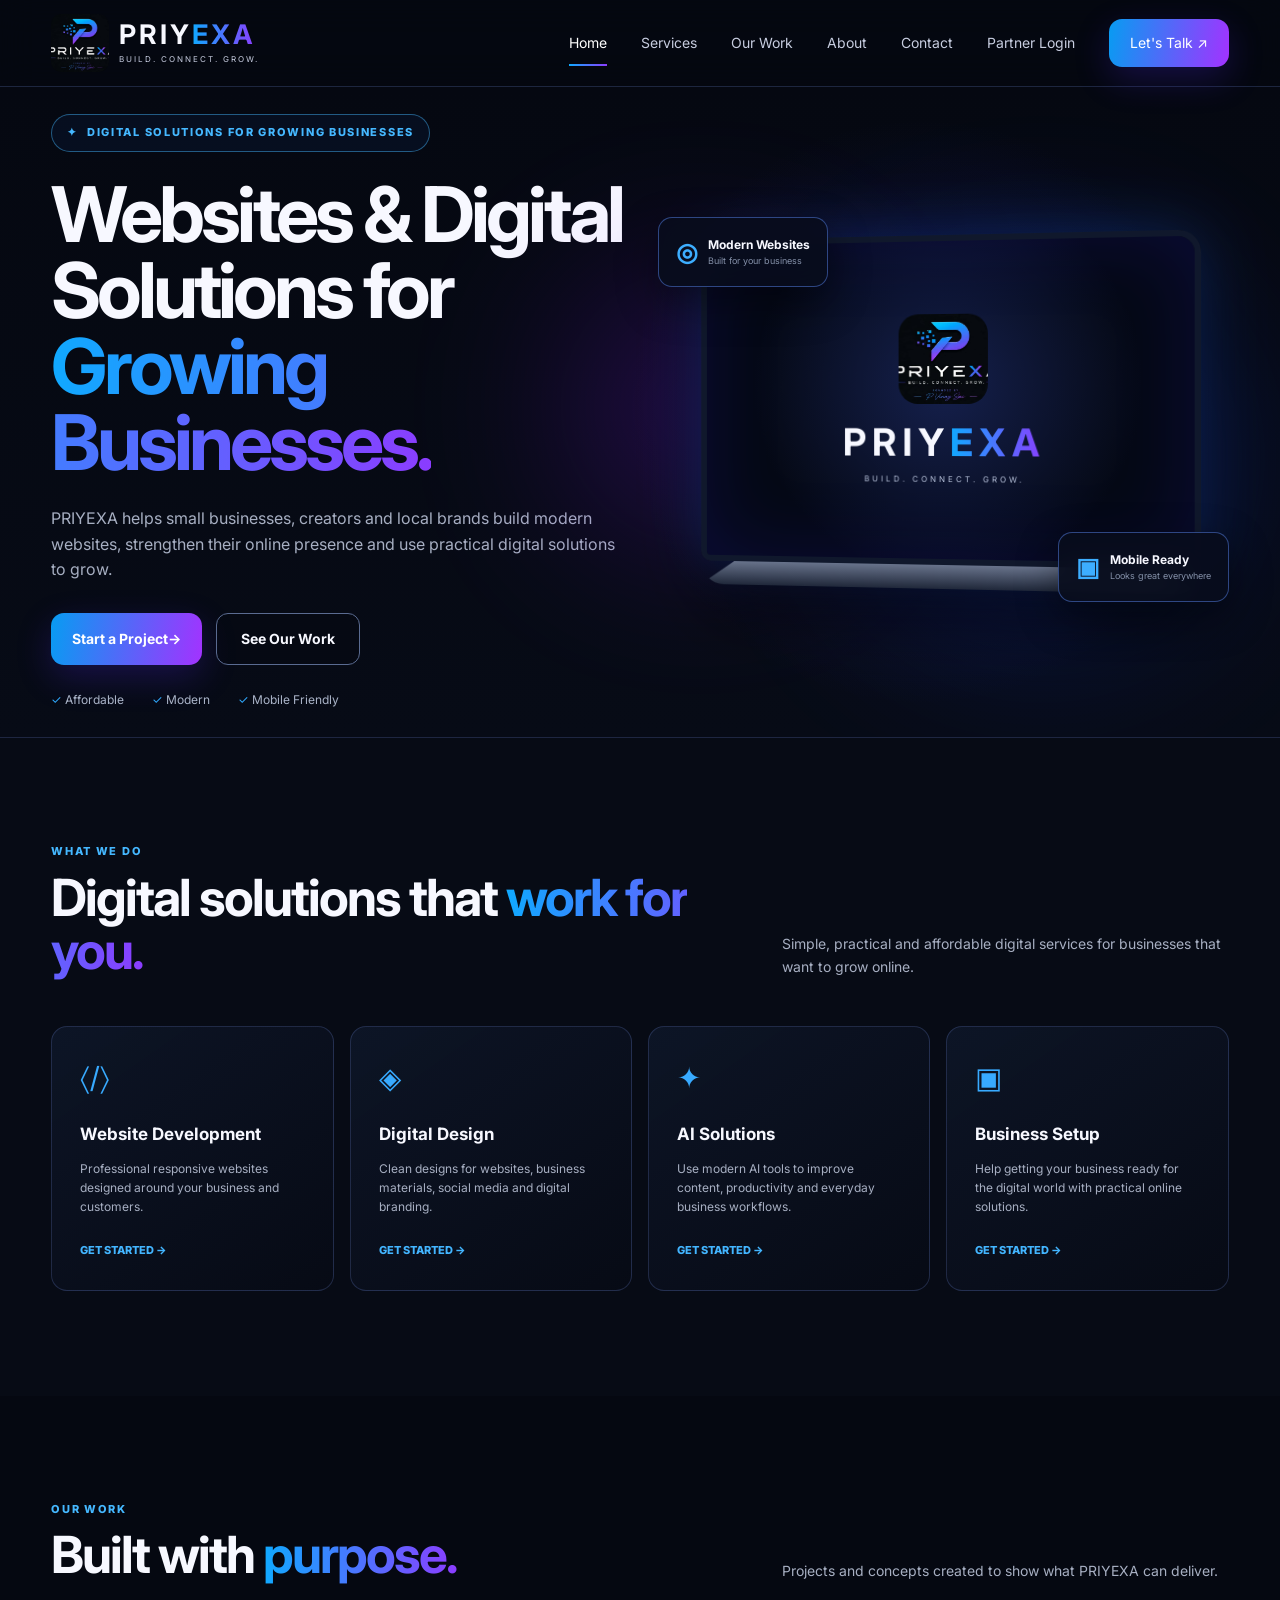
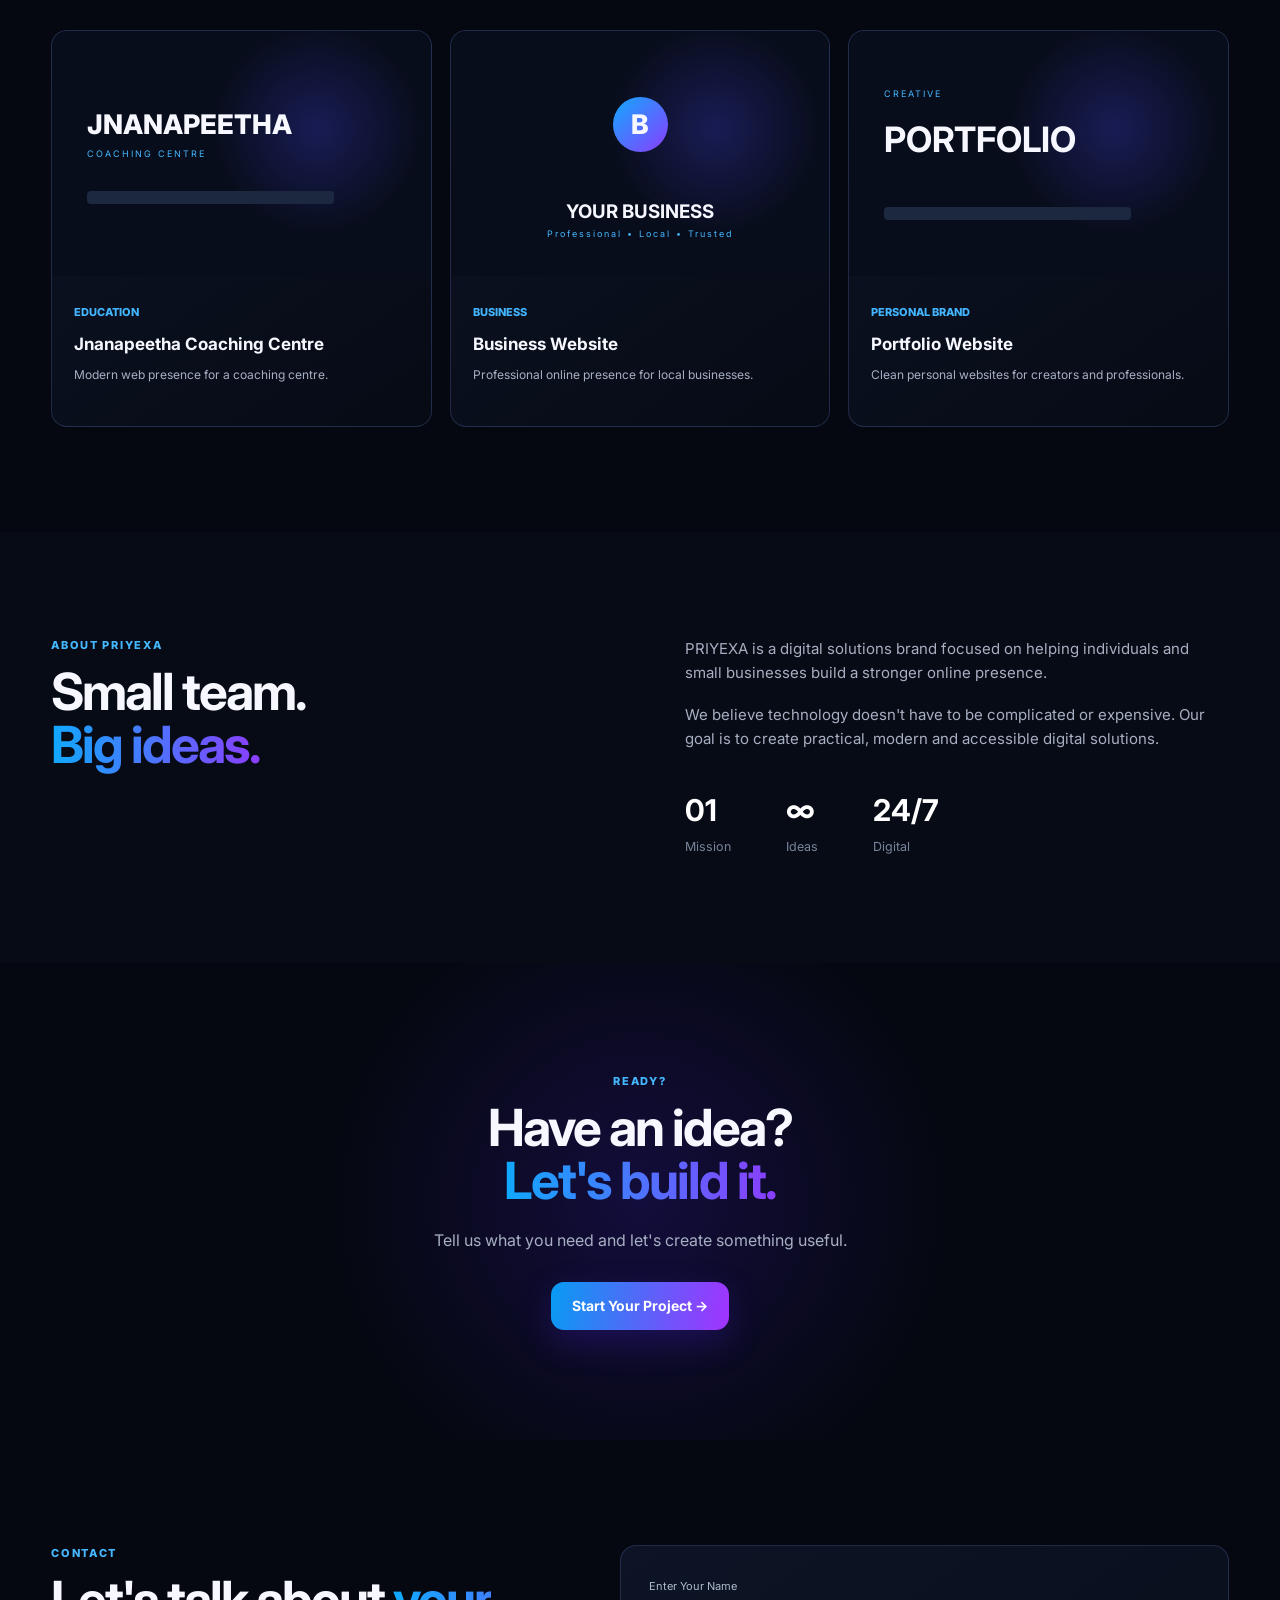
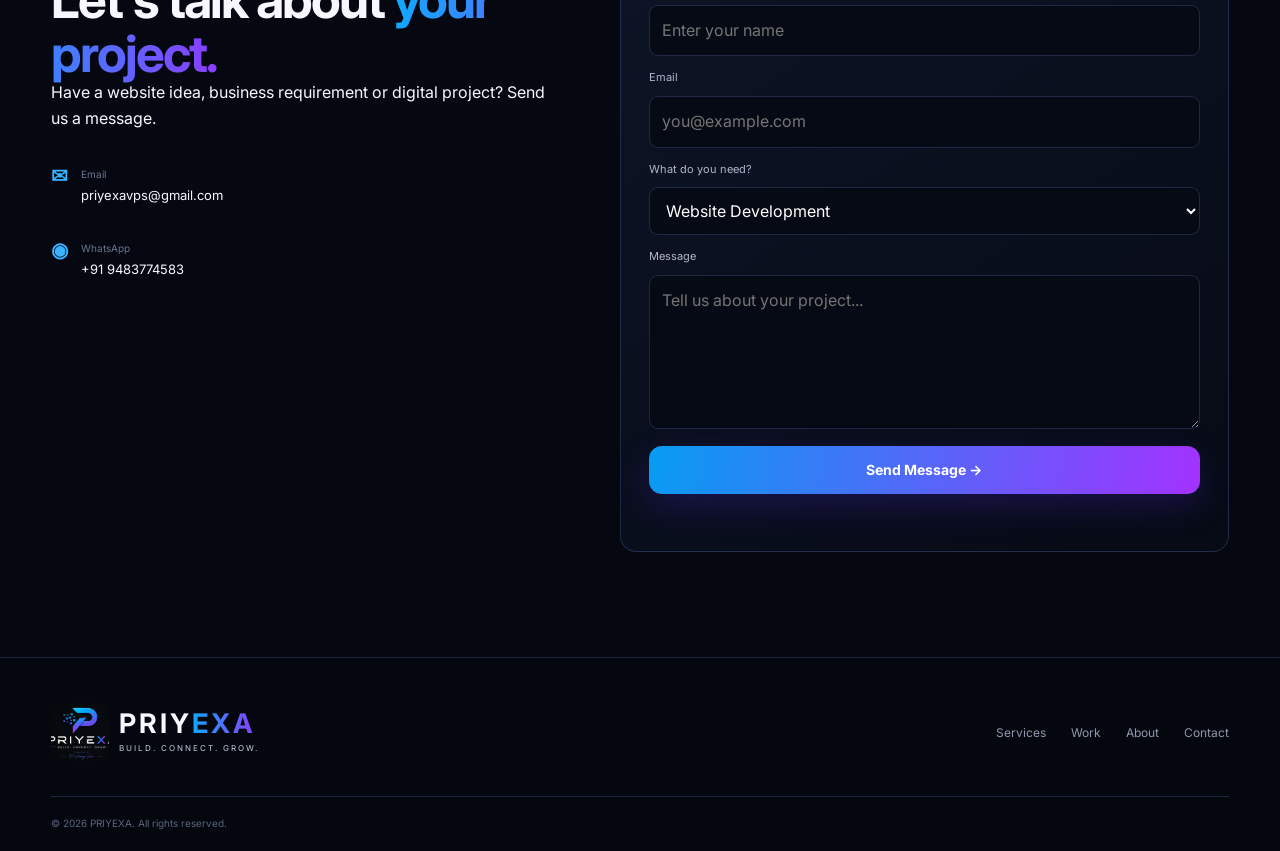
<file: index.html>
<!DOCTYPE html>
<html lang="en">
<head>
    <meta charset="UTF-8">
    <meta name="viewport" content="width=device-width, initial-scale=1.0">
    <meta name="description" content="PRIYEXA provides modern website development, web design and digital solutions for individuals, startups and growing businesses.">
    <meta property="og:title" content="PRIYEXA | Web Development & Digital Solutions">
    <link rel="icon" type="image/png" href="favicon.png">
<meta property="og:description" content="Modern websites, digital design and practical digital solutions for businesses and creators.">
<meta property="og:type" content="website">
<meta property="og:url" content="https://priyexa143.github.io/priyexa/">
<meta property="og:image" content="https://priyexa143.github.io/priyexa/images/priyexa-mark.jpg">

<meta name="twitter:card" content="summary">
<meta name="twitter:title" content="PRIYEXA | Web Development & Digital Solutions">
<meta name="twitter:description" content="Modern websites and digital solutions by PRIYEXA.">
<meta name="twitter:image" content="https://priyexa143.github.io/priyexa/images/priyexa-mark.jpg">
<title>PRIYEXA | Web Development & Digital Solutions</title>
    <link rel="canonical" href="https://priyexa143.github.io/priyexa/">
    <link rel="stylesheet" href="style.css">
    <link rel="preconnect" href="https://fonts.googleapis.com">
    <link rel="preconnect" href="https://fonts.gstatic.com" crossorigin>
    <link href="https://fonts.googleapis.com/css2?family=Inter:wght@400;500;600;700;800&display=swap" rel="stylesheet">
    <script type="application/ld+json">
{
  "@context": "https://schema.org",
  "@type": "Organization",
  "name": "PRIYEXA",
  "url": "https://priyexa143.github.io/priyexa/",
  "logo": "https://priyexa143.github.io/priyexa/images/priyexa-mark.jpg",
  "description": "PRIYEXA provides modern website development, web design and digital solutions for individuals, startups and growing businesses.",
  "email": "priyexavps@gmail.com",
  "telephone": "+91 9483774583"
}
</script>
</head>
<body>

<header class="navbar">
    <div class="nav-wrap">
        <a class="brand" href="#home" aria-label="PRIYEXA home">
            <img src="images/priyexa-mark.jpg" alt="PRIYEXA mark">
            <span>
                <strong>PRIY<span>EXA</span></strong>
                <small>BUILD. CONNECT. GROW.</small>
            </span>
        </a>

        <button class="menu-btn" id="menuBtn" aria-label="Open navigation">☰</button>

        <nav id="navMenu">
            <a class="active" href="#home">Home</a>
            <a href="#services">Services</a>
            <a href="#work">Our Work</a>
            <a href="#about">About</a>
            <a href="#contact">Contact</a>
             <a href="login.html">Partner Login</a>
            <a class="nav-cta" href="#contact">Let's Talk <span>↗</span></a>
        </nav>
    </div>
</header>

<main>
<section class="hero" id="home">
    <div class="hero-glow glow-a"></div>
    <div class="hero-glow glow-b"></div>

    <div class="hero-wrap">
        <div class="hero-copy">
            <div class="eyebrow"><span>✦</span> DIGITAL SOLUTIONS FOR GROWING BUSINESSES</div>
            <h1>Websites & Digital Solutions for <em>Growing Businesses.</em></h1>
            <p>PRIYEXA helps small businesses, creators and local brands build modern websites, strengthen their online presence and use practical digital solutions to grow.</p>

            <div class="hero-actions">
                <a class="btn primary" href="#contact">Start a Project <span>→</span></a>
                <a class="btn ghost" href="#work">See Our Work</a>
            </div>

            <div class="checks">
                <span>✓ Affordable</span>
                <span>✓ Modern</span>
                <span>✓ Mobile Friendly</span>
            </div>
        </div>

        <div class="hero-visual">
            <div class="feature-card feature-top">
                <b>◎</b><div><strong>Modern Websites</strong><small>Built for your business</small></div>
            </div>
            <div class="feature-card feature-bottom">
                <b>▣</b><div><strong>Mobile Ready</strong><small>Looks great everywhere</small></div>
            </div>

            <div class="laptop">
                <div class="screen">
                    <div class="screen-glow"></div>
                    <img src="images/priyexa-mark.jpg" alt="PRIYEXA">
                    <h3>PRIY<span>EXA</span></h3>
                    <small>BUILD. CONNECT. GROW.</small>
                </div>
                <div class="base"></div>
            </div>
        </div>
    </div>
</section>

<section class="section services" id="services">
    <div class="container">
        <div class="section-head">
            <div>
                <p class="label">WHAT WE DO</p>
                <h2>Digital solutions that <span>work for you.</span></h2>
            </div>
            <p>Simple, practical and affordable digital services for businesses that want to grow online.</p>
        </div>

        <div class="service-grid">
            <article class="service-card"><div class="icon">〈/〉</div><h3>Website Development</h3><p>Professional responsive websites designed around your business and customers.</p><a href="#contact">Get Started →</a></article>
            <article class="service-card"><div class="icon">◈</div><h3>Digital Design</h3><p>Clean designs for websites, business materials, social media and digital branding.</p><a href="#contact">Get Started →</a></article>
            <article class="service-card"><div class="icon">✦</div><h3>AI Solutions</h3><p>Use modern AI tools to improve content, productivity and everyday business workflows.</p><a href="#contact">Get Started →</a></article>
            <article class="service-card"><div class="icon">▣</div><h3>Business Setup</h3><p>Help getting your business ready for the digital world with practical online solutions.</p><a href="#contact">Get Started →</a></article>
        </div>
    </div>
</section>

<section class="section work" id="work">
    <div class="container">
        <div class="section-head">
            <div><p class="label">OUR WORK</p><h2>Built with <span>purpose.</span></h2></div>
            <p>Projects and concepts created to show what PRIYEXA can deliver.</p>
        </div>
        <div class="work-grid">
            <article class="project"><div class="project-screen coaching"><span>JNANAPEETHA</span><small>COACHING CENTRE</small><div></div></div><div class="project-info"><b>Education</b><h3>Jnanapeetha Coaching Centre</h3><p>Modern web presence for a coaching centre.</p></div></article>
            <article class="project"><div class="project-screen business"><span>B</span><h3>YOUR BUSINESS</h3><small>Professional • Local • Trusted</small></div><div class="project-info"><b>Business</b><h3>Business Website</h3><p>Professional online presence for local businesses.</p></div></article>
            <article class="project"><div class="project-screen portfolio"><small>CREATIVE</small><h3>PORTFOLIO</h3><div></div></div><div class="project-info"><b>Personal Brand</b><h3>Portfolio Website</h3><p>Clean personal websites for creators and professionals.</p></div></article>
        </div>
    </div>
</section>

<section class="section about" id="about">
    <div class="container about-grid">
        <div><p class="label">ABOUT PRIYEXA</p><h2>Small team.<br><span>Big ideas.</span></h2></div>
        <div class="about-copy">
            <p>PRIYEXA is a digital solutions brand focused on helping individuals and small businesses build a stronger online presence.</p>
            <p>We believe technology doesn't have to be complicated or expensive. Our goal is to create practical, modern and accessible digital solutions.</p>
            <div class="stats"><div><strong>01</strong><small>Mission</small></div><div><strong>∞</strong><small>Ideas</small></div><div><strong>24/7</strong><small>Digital</small></div></div>
        </div>
    </div>
</section>

<section class="cta">
    <div class="container">
        <p class="label">READY?</p>
        <h2>Have an idea?<br><span>Let's build it.</span></h2>
        <p>Tell us what you need and let's create something useful.</p>
        <a class="btn primary" href="#contact">Start Your Project →</a>
    </div>
</section>

<section class="section contact" id="contact">
    <div class="container contact-grid">
        <div>
            <p class="label">CONTACT</p>
            <h2>Let's talk about <span>your project.</span></h2>
            <p>Have a website idea, business requirement or digital project? Send us a message.</p>
            <div class="contact-detail"><b>✉</b><div><small>Email</small><p>priyexavps@gmail.com</p></div></div> 
            <div class="contact-detail"><b>◉</b><div><small>WhatsApp</small><p>+91 9483774583</p></div></div>
        </div>

        <form id="contactForm">
            <label>Enter Your Name</label><input id="name" required placeholder="Enter your name">
            <label>Email</label><input id="email" type="email" required placeholder="you@example.com">
            <label>What do you need?</label>
            <select id="service"><option>Website Development</option><option>Digital Design</option><option>AI Solution</option><option>Something Else</option></select>
            <label>Message</label><textarea id="message" required rows="5" placeholder="Tell us about your project..."></textarea>
            <button class="btn primary" type="submit">Send Message →</button>
            <p id="formMessage" class="form-message"></p>
        </form>
    </div>
</section>
</main>

<footer>
    <div class="container footer-top">
        <div class="brand footer-brand"><img src="images/priyexa-mark.jpg" alt=""><span><strong>PRIY<span>EXA</span></strong><small>BUILD. CONNECT. GROW.</small></span></div>
        <div class="footer-links"><a href="#services">Services</a><a href="#work">Work</a><a href="#about">About</a><a href="#contact">Contact</a></div>
    </div>
    <div class="container copyright">© <span id="year"></span> PRIYEXA. All rights reserved.</div>
</footer>


<script src="script.js"></script>
</body>
</html>
</file>
<file: style.css>
:root{
--bg:#050811;--panel:#0a1020;--text:#f7f8ff;--muted:#a7afc2;--line:rgba(130,160,255,.20);
--blue:#10a9ff;--purple:#8b3dff;--pink:#c238ff;
}
*{box-sizing:border-box;margin:0;padding:0}
html{scroll-behavior:smooth}
body{font-family:Inter,sans-serif;background:var(--bg);color:var(--text);line-height:1.6;overflow-x:hidden}
a{text-decoration:none;color:inherit}button,input,textarea,select{font:inherit}
.container,.nav-wrap,.hero-wrap{width:min(92%,1180px);margin:auto}
.navbar{position:sticky;top:0;z-index:50;background:rgba(5,8,17,.82);backdrop-filter:blur(18px);border-bottom:1px solid var(--line)}
.nav-wrap{height:86px;display:flex;align-items:center;justify-content:space-between}
.brand{display:flex;align-items:center;gap:10px}
.brand img{width:58px;height:58px;object-fit:cover;border-radius:10px}
.brand strong{font-size:27px;letter-spacing:3px;line-height:1;display:block}
.brand strong span{background:linear-gradient(90deg,var(--blue),var(--purple));-webkit-background-clip:text;color:transparent}
.brand small{display:block;color:#c7cde0;font-size:8px;letter-spacing:2px;margin-top:5px}
nav{display:flex;align-items:center;gap:34px}
nav a{color:#c7cde0;font-size:14px}
nav a:hover,nav a.active{color:white}
nav a.active{position:relative}
nav a.active:after{content:"";position:absolute;left:0;right:0;height:2px;bottom:-12px;background:linear-gradient(90deg,var(--blue),var(--purple))}
.nav-cta,.btn.primary{background:linear-gradient(100deg,#079cf2,#a332ff);border:0!important;color:white!important;border-radius:13px;padding:13px 21px;box-shadow:0 12px 35px rgba(88,42,255,.22)}
.menu-btn{display:none;background:none;border:0;color:white;font-size:27px}
.hero{position:relative;min-height:650px;border-bottom:1px solid var(--line);overflow:hidden;background:radial-gradient(circle at 72% 50%,rgba(52,52,255,.18),transparent 30%),linear-gradient(180deg,#050811,#070b16)}
.hero-wrap{min-height:650px;display:grid;grid-template-columns:1fr 1fr;align-items:center;gap:35px}
.eyebrow,.label{font-size:11px;letter-spacing:1.7px;font-weight:800;color:#45b8ff}
.eyebrow{display:inline-flex;gap:9px;border:1px solid rgba(69,184,255,.45);border-radius:30px;padding:9px 15px;margin-bottom:25px;background:rgba(8,20,45,.55)}
.hero h1{font-size:clamp(3.2rem,6vw,5.5rem);line-height:.99;letter-spacing:-4px;max-width:650px}
.hero h1 em{font-style:normal;background:linear-gradient(90deg,var(--blue),var(--purple));-webkit-background-clip:text;color:transparent}
.hero-copy>p{color:var(--muted);font-size:16px;max-width:620px;margin:25px 0 30px}
.hero-actions{display:flex;gap:14px;flex-wrap:wrap}.btn{display:inline-flex;align-items:center;justify-content:center;padding:14px 24px;border-radius:12px;font-weight:700;font-size:14px;transition:.25s}.btn:hover{transform:translateY(-2px)}
.btn.ghost{border:1px solid #5a6b91;background:rgba(5,8,17,.35)}
.checks{display:flex;gap:28px;color:#aab4c8;font-size:12px;margin-top:25px}.checks span:first-letter{color:#30aaff}
.hero-visual{height:520px;position:relative;display:flex;align-items:center;justify-content:center}
.laptop{position:relative;width:88%;transform:perspective(1000px) rotateY(-7deg);filter:drop-shadow(0 30px 35px rgba(0,0,0,.65))}
.screen{height:330px;border:6px solid #10182c;border-radius:22px 22px 10px 10px;background:radial-gradient(circle at 50% 45%,#15204d,#050915 65%);display:flex;flex-direction:column;align-items:center;justify-content:center;box-shadow:0 0 60px rgba(31,107,255,.25),inset 0 0 80px rgba(50,30,255,.15)}
.screen img{width:90px;height:90px;object-fit:cover;border-radius:20px;margin-bottom:8px}.screen h3{font-size:38px;letter-spacing:6px}.screen h3 span{background:linear-gradient(90deg,var(--blue),var(--purple));-webkit-background-clip:text;color:transparent}.screen small{letter-spacing:3px;color:#b7c1da;font-size:8px}.base{height:24px;background:linear-gradient(#68738b,#20283a);clip-path:polygon(7% 0,93% 0,100% 100%,0 100%);border-radius:0 0 30px 30px}
.feature-card{position:absolute;z-index:3;display:flex;gap:10px;align-items:center;padding:14px 17px;border:1px solid rgba(94,143,255,.45);background:rgba(8,13,28,.9);backdrop-filter:blur(15px);border-radius:14px;box-shadow:0 15px 40px rgba(0,0,0,.4)}
.feature-card b{font-size:25px;color:#3daeff}.feature-card strong{display:block;font-size:12px}.feature-card small{display:block;color:#8490a8;font-size:9px}.feature-top{top:65px;left:0}.feature-bottom{right:0;bottom:70px}.hero-glow{position:absolute;border-radius:50%;filter:blur(90px);opacity:.25}.glow-a{width:350px;height:350px;background:#123eff;right:5%;top:30%}.glow-b{width:250px;height:250px;background:#8a16ff;left:45%;top:30%}
.section{padding:105px 0}.section-head{display:grid;grid-template-columns:1.2fr .8fr;gap:60px;align-items:end;margin-bottom:48px}.section-head h2,.about h2,.contact h2,.cta h2{font-size:clamp(2.2rem,4vw,4rem);line-height:1.05;letter-spacing:-2px;margin-top:10px}.section-head h2 span,.about h2 span,.contact h2 span,.cta h2 span{background:linear-gradient(90deg,var(--blue),var(--purple));-webkit-background-clip:text;color:transparent}.section-head>p,.about-copy,.contact>p{color:var(--muted);font-size:14px}
.services{background:#070b15}.service-grid{display:grid;grid-template-columns:repeat(4,1fr);gap:16px}.service-card,.project,form{background:linear-gradient(145deg,rgba(14,22,40,.9),rgba(7,11,21,.95));border:1px solid var(--line);border-radius:16px}.service-card{padding:28px;transition:.25s}.service-card:hover,.project:hover{transform:translateY(-5px);border-color:rgba(70,150,255,.5)}.icon{font-size:29px;color:#38aaff;margin-bottom:20px}.service-card h3{font-size:17px;margin-bottom:10px}.service-card p,.project-info p{color:var(--muted);font-size:12px;margin-bottom:20px}.service-card a,.project-info>b{color:#43b5ff;font-size:11px;font-weight:800;text-transform:uppercase}
.work-grid{display:grid;grid-template-columns:repeat(3,1fr);gap:18px}.project{overflow:hidden;transition:.25s}.project-screen{height:245px;padding:35px;display:flex;flex-direction:column;justify-content:center;align-items:flex-start;background:radial-gradient(circle at 70% 40%,rgba(75,72,255,.25),transparent 35%),#080d1b}.project-screen span{font-size:27px;font-weight:800}.project-screen small{color:#45b8ff;font-size:9px;letter-spacing:2px}.project-screen>div{width:80%;height:13px;background:#1c2840;border-radius:4px;margin-top:30px}.business{align-items:center;text-align:center}.business span{width:55px;height:55px;display:grid;place-items:center;border-radius:50%;background:linear-gradient(135deg,var(--blue),var(--purple));margin:auto}.business h3{margin-top:14px}.portfolio h3{font-size:35px;margin:10px 0}.project-info{padding:22px}.project-info h3{margin:7px 0;font-size:17px}
.about{background:#070b15}.about-grid{display:grid;grid-template-columns:1fr 1fr;gap:90px}.about-copy{font-size:15px}.about-copy p{margin-bottom:18px}.stats{display:flex;gap:55px;margin-top:35px}.stats strong{display:block;font-size:30px;color:white}.stats small{color:#78849c}
.cta{text-align:center;padding:110px 0;background:radial-gradient(circle at center,rgba(84,35,255,.18),transparent 45%)}.cta>div>p:not(.label){color:var(--muted);margin:20px 0 28px}
.contact-grid{display:grid;grid-template-columns:.9fr 1.1fr;gap:70px}.contact>div>p:not(.label){color:var(--muted);margin-top:20px}.contact-detail{display:flex;gap:13px;margin-top:28px}.contact-detail b{color:#39b2ff;font-size:20px}.contact-detail small{color:#69758d;font-size:10px}.contact-detail p{font-size:13px}
form{padding:28px;display:flex;flex-direction:column;gap:9px}form label{font-size:11px;color:#aeb8cc;margin-top:4px}form input,form select,form textarea{background:#060a14;color:white;border:1px solid var(--line);border-radius:9px;padding:12px;outline:none}form input:focus,form select:focus,form textarea:focus{border-color:#3aaeff}form button{border:0;cursor:pointer;margin-top:8px}.form-message{min-height:20px;color:#6e7d99;font-size:11px}
footer{border-top:1px solid var(--line);background:#04070e;padding:45px 0 20px}.footer-top{display:flex;justify-content:space-between;align-items:center;padding-bottom:35px}.footer-links{display:flex;gap:25px;color:#8e99ad;font-size:12px}.copyright{border-top:1px solid var(--line);padding-top:18px;color:#59657b;font-size:10px}
@media(max-width:950px){.hero-wrap{grid-template-columns:1fr;text-align:center;padding:60px 0}.hero-copy>p{margin-left:auto;margin-right:auto}.hero-actions,.checks{justify-content:center}.hero-visual{height:430px}.service-grid{grid-template-columns:1fr 1fr}.section-head{grid-template-columns:1fr}.work-grid{grid-template-columns:1fr 1fr}.about-grid,.contact-grid{grid-template-columns:1fr;gap:45px}}
@media(max-width:700px){.nav-wrap{height:74px}.menu-btn{display:block}nav{display:none;position:absolute;top:74px;left:0;right:0;background:#050811;border-bottom:1px solid var(--line);padding:12px 5%;flex-direction:column;gap:0}nav.open{display:flex}nav a{padding:14px 0;border-bottom:1px solid var(--line)}.nav-cta{margin-top:10px;text-align:center}.brand strong{font-size:22px}.brand img{width:48px;height:48px}.hero h1{letter-spacing:-2.5px}.hero-visual{height:330px}.screen{height:220px}.feature-card{transform:scale(.8)}.feature-top{left:-10px;top:20px}.feature-bottom{right:-10px;bottom:20px}.service-grid,.work-grid{grid-template-columns:1fr}.section{padding:75px 0}.footer-top{flex-direction:column;align-items:flex-start;gap:25px}.footer-links{flex-wrap:wrap}}
</file>
